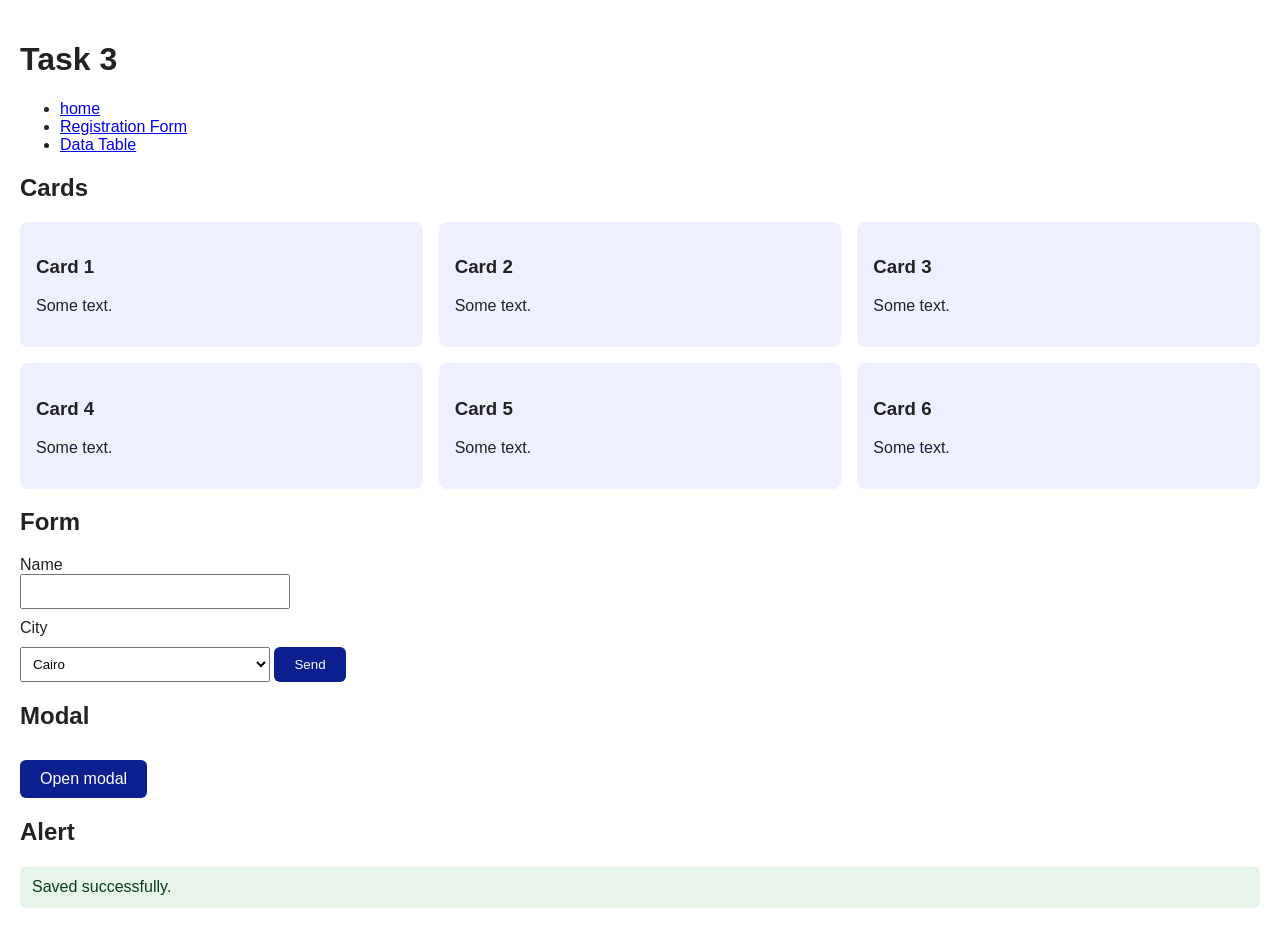
<file: index.html>
<!DOCTYPE html>
<html lang="en">
<head>
  <meta charset="UTF-8">
  <meta name="viewport" content="width=device-width, initial-scale=1">
  <title>Task 3</title>
  <link rel="stylesheet" href="style.css">
  
</head>
<body>
  <header>
    <h1>Task 3</h1>

    <ul>
        <li><a href="index.html">home</a></li>
        <li><a href="validation.html">Registration Form</a></li>
        <li><a href="data.html">Data Table</data></a></li>
    </ul>
  </header>
 
  <main>
    <h2>Cards</h2>
    <div class="grid">
      <div class="card"><h3>Card 1</h3><p>Some text.</p></div>
      <div class="card"><h3>Card 2</h3><p>Some text.</p></div>
      <div class="card"><h3>Card 3</h3><p>Some text.</p></div>
      <div class="card"><h3>Card 4</h3><p>Some text.</p></div>
      <div class="card"><h3>Card 5</h3><p>Some text.</p></div>
      <div class="card"><h3>Card 6</h3><p>Some text.</p></div>
    </div>
 
    <h2>Form</h2>
    <form>
      <label for="name">Name</label>
      <input id="name" type="text">
 
      <label for="city">City</label>
      <select id="city">
        <option>Cairo</option>
        <option>Alexandria</option>
      </select>
 
      <button type="submit">Send</button>
    </form>
 
    <h2>Modal</h2>
    <a class="btn" href="#modal">Open modal</a>
 
    <div id="modal" class="overlay">
      <div class="dialog">
        <h3>Hello!</h3>
        <a class="btn" href="#">Close</a>
      </div>
    </div>
 
    <h2>Alert</h2>
    <p class="alert">Saved successfully.</p>
  </main>
</body>
</html>
</file>
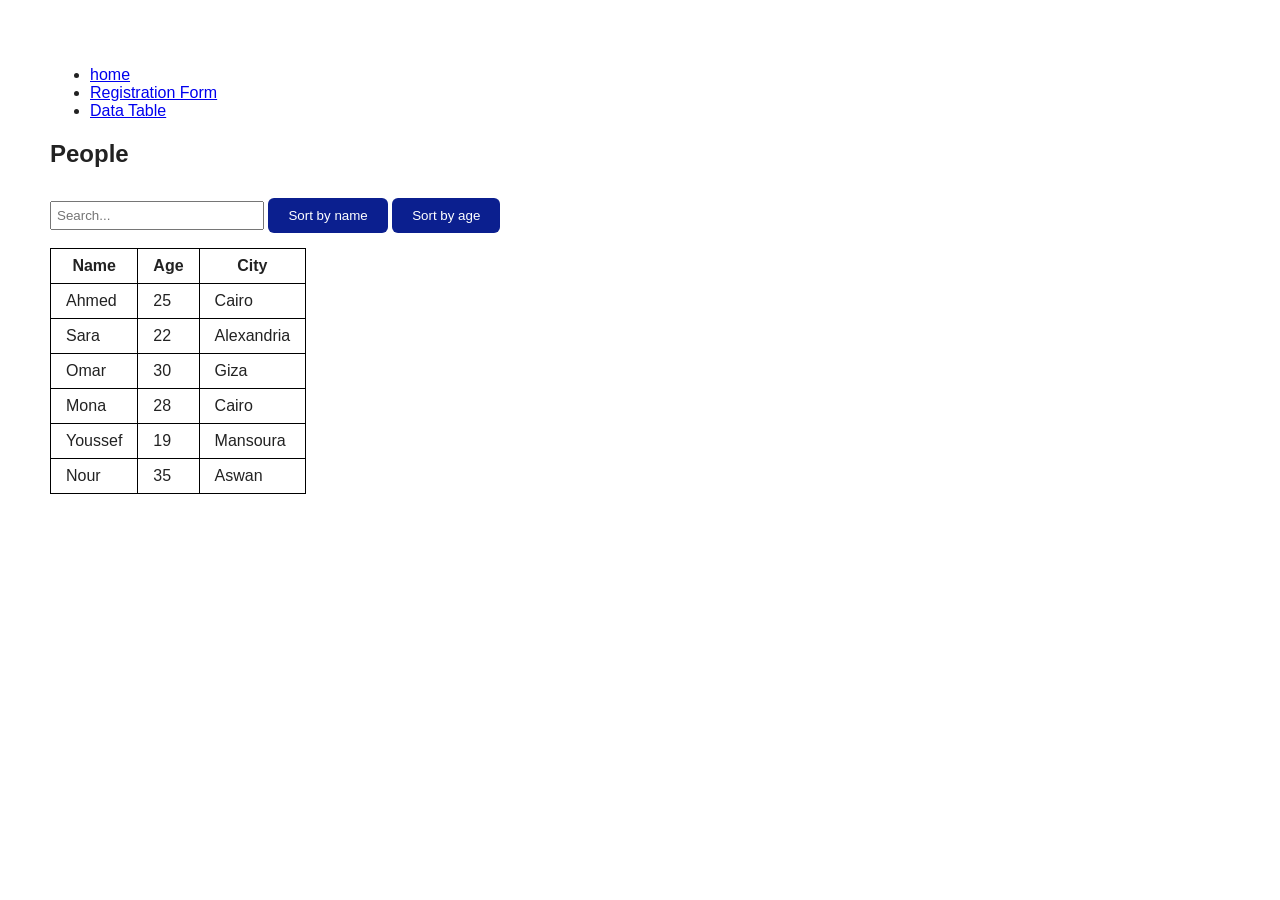
<file: data.html>
<!DOCTYPE html>
<html lang="en">
<head>
    <meta charset="UTF-8">
    <meta name="viewport" content="width=device-width, initial-scale=1.0">
     <link rel="stylesheet" href="style.css">
   <title>Data Table</title>
  <style>
    body { font-family: Arial; margin: 30px; }
    table { border-collapse: collapse; margin-top: 15px; }
    th, td { border: 1px solid black; padding: 8px 15px; }
    input { padding: 5px; width: 200px; }
  </style>

</head>
<body>
      <header>
         <ul>
        <li><a href="index.html">home</a></li>
        <li><a href="validation.html">Registration Form</a></li>
        <li><a href="data.html">Data Table</a></li>
    </ul>
    </header>
<h2>People</h2>
 
  <input type="text" id="search" placeholder="Search...">
  <button onclick="sortByName()">Sort by name</button>
  <button onclick="sortByAge()">Sort by age</button>
 
  <table>
    <thead>
      <tr>
        <th>Name</th>
        <th>Age</th>
        <th>City</th>
      </tr>
    </thead>
    <tbody id="tableBody"></tbody>
  </table>
 
  <script>
    var people = [
      { name: "Ahmed", age: 25, city: "Cairo" },
      { name: "Sara", age: 22, city: "Alexandria" },
      { name: "Omar", age: 30, city: "Giza" },
      { name: "Mona", age: 28, city: "Cairo" },
      { name: "Youssef", age: 19, city: "Mansoura" },
      { name: "Nour", age: 35, city: "Aswan" }
    ];
 
    var tableBody = document.getElementById("tableBody");
    var search = document.getElementById("search");
 
    // show the array in the table
    function showTable(list) {
      var rows = "";
      for (var i = 0; i < list.length; i++) {
        rows += "<tr>";
        rows += "<td>" + list[i].name + "</td>";
        rows += "<td>" + list[i].age + "</td>";
        rows += "<td>" + list[i].city + "</td>";
        rows += "</tr>";
      }
      tableBody.innerHTML = rows;
    }
 
    // search while typing
    search.onkeyup = function () {
      var text = search.value.toLowerCase();
      var result = [];
 
      for (var i = 0; i < people.length; i++) {
        var p = people[i];
        if (p.name.toLowerCase().indexOf(text) != -1 ||
            p.city.toLowerCase().indexOf(text) != -1 ||
            String(p.age).indexOf(text) != -1) {
          result.push(p);
        }
      }
 
      showTable(result);
    };
 
    // sort by name
    function sortByName() {
      people.sort(function (a, b) {
        return a.name.localeCompare(b.name);
      });
      showTable(people);
    }
 
    // sort by age
    function sortByAge() {
      people.sort(function (a, b) {
        return a.age - b.age;
      });
      showTable(people);
    }
 
    // show the table when the page opens
    showTable(people);
  </script>
 
</body>
</html>
</file>
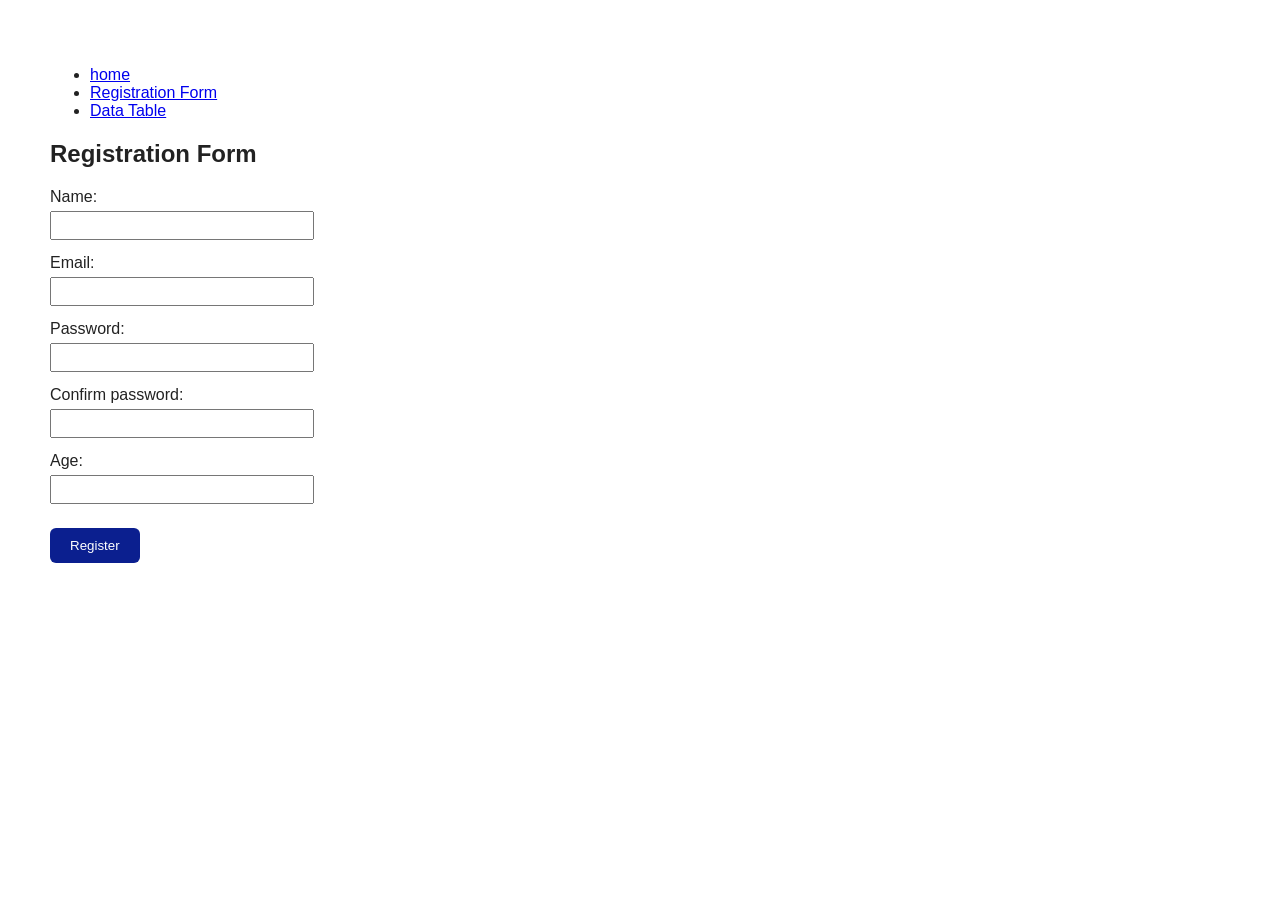
<file: validation.html>
<!DOCTYPE html>
<html>
<head>
  <meta charset="UTF-8">
  <title>Registration Form</title>
   <link rel="stylesheet" href="style.css">
  <style>
    body { font-family: Arial; margin: 30px; }
    input { display: block; margin-top: 5px; padding: 5px; width: 250px; }
    .error { color: red; font-size: 14px; }
  </style>
</head>
<body>
    <header>
         <ul>
        <li><a href="index.html">home</a></li>
        <li><a href="validation.html">Registration Form</a></li>
        <li><a href="data.html">Data Table</data></a></li>
    </ul>
    </header>

  <h2>Registration Form</h2>

  <form id="myForm">
    Name:
    <input type="text" id="name">
    <p class="error" id="nameError"></p>

    Email:
    <input type="text" id="email">
    <p class="error" id="emailError"></p>

    Password:
    <input type="password" id="password">
    <p class="error" id="passwordError"></p>

    Confirm password:
    <input type="password" id="confirm">
    <p class="error" id="confirmError"></p>

    Age:
    <input type="text" id="age">
    <p class="error" id="ageError"></p>

    <button type="submit">Register</button>
  </form>

  <script>
    var form = document.getElementById("myForm");

    form.onsubmit = function (e) {
      var name = document.getElementById("name").value;
      var email = document.getElementById("email").value;
      var password = document.getElementById("password").value;
      var confirm = document.getElementById("confirm").value;
      var age = document.getElementById("age").value;

      var valid = true;

      // clear old errors
      document.getElementById("nameError").innerHTML = "";
      document.getElementById("emailError").innerHTML = "";
      document.getElementById("passwordError").innerHTML = "";
      document.getElementById("confirmError").innerHTML = "";
      document.getElementById("ageError").innerHTML = "";

      // name
      if (name == "") {
        document.getElementById("nameError").innerHTML = "Name is required.";
        valid = false;
      }

      // email
      if (email.indexOf("@") == -1 || email.indexOf(".") == -1) {
        document.getElementById("emailError").innerHTML = "Please enter a valid email.";
        valid = false;
      }

      // password
      if (password.length < 8) {
        document.getElementById("passwordError").innerHTML = "Password must be at least 8 characters.";
        valid = false;
      }

      // confirm password
      if (confirm != password) {
        document.getElementById("confirmError").innerHTML = "Passwords do not match.";
        valid = false;
      }

      // age
      if (age == "" || isNaN(age) || age < 1 || age > 120) {
        document.getElementById("ageError").innerHTML = "Please enter a valid age.";
        valid = false;
      }

      // stop the form if something is wrong
      if (valid == false) {
        e.preventDefault();
      }
    };
  </script>

</body>
</html>
</file>
<file: style.css>
body {
  font-family: Arial, sans-serif;
  background: white;
  color: #222;
  margin: 0;
  padding: 20px;
}
 

.grid {
  display: grid;
  grid-template-columns: 1fr;
  gap: 16px;
}
 

@media (min-width: 768px) {
  .grid { grid-template-columns: repeat(2, 1fr); }
}
 

@media (min-width: 1024px) {
  .grid { grid-template-columns: repeat(3, 1fr); }
}
 
.card {
  background: #eef0ff;
  padding: 16px;
  border-radius: 8px;
}
 

label { display: block; margin-top: 10px; }
input, select { padding: 8px; width: 250px; }
 
button, .btn {
  background: #0b1f8f;
  color: white;
  border: none;
  padding: 10px 20px;
  border-radius: 6px;
  text-decoration: none;
  display: inline-block;
  margin-top: 10px;
  cursor: pointer;
}
 

.overlay {
  position: fixed;
  top: 0; left: 0; right: 0; bottom: 0;
  background: rgba(0, 0, 0, 0.6);
  display: flex;
  justify-content: center;
  align-items: center;
  visibility: hidden;
}
 
.overlay:target { visibility: visible; }
 
.dialog {
  background: white;
  padding: 24px;
  border-radius: 8px;
}
 

.alert {
  background: #e6f4ea;
  color: #0b3d1a;
  padding: 12px;
  border-radius: 6px;
}
 

@media (prefers-color-scheme: dark) {
  body { background: #121212; color: #eee; }
  .card { background: #1a1f3d; }
  input, select { background: #1e1e1e; color: #eee; border: 1px solid #999; }
  button, .btn { background: #9fb0ff; color: #0a0f2e; }
  .dialog { background: #1e1e1e; color: #eee; }
  .alert { background: #12301c; color: #c8f0d4; }
}
</file>
